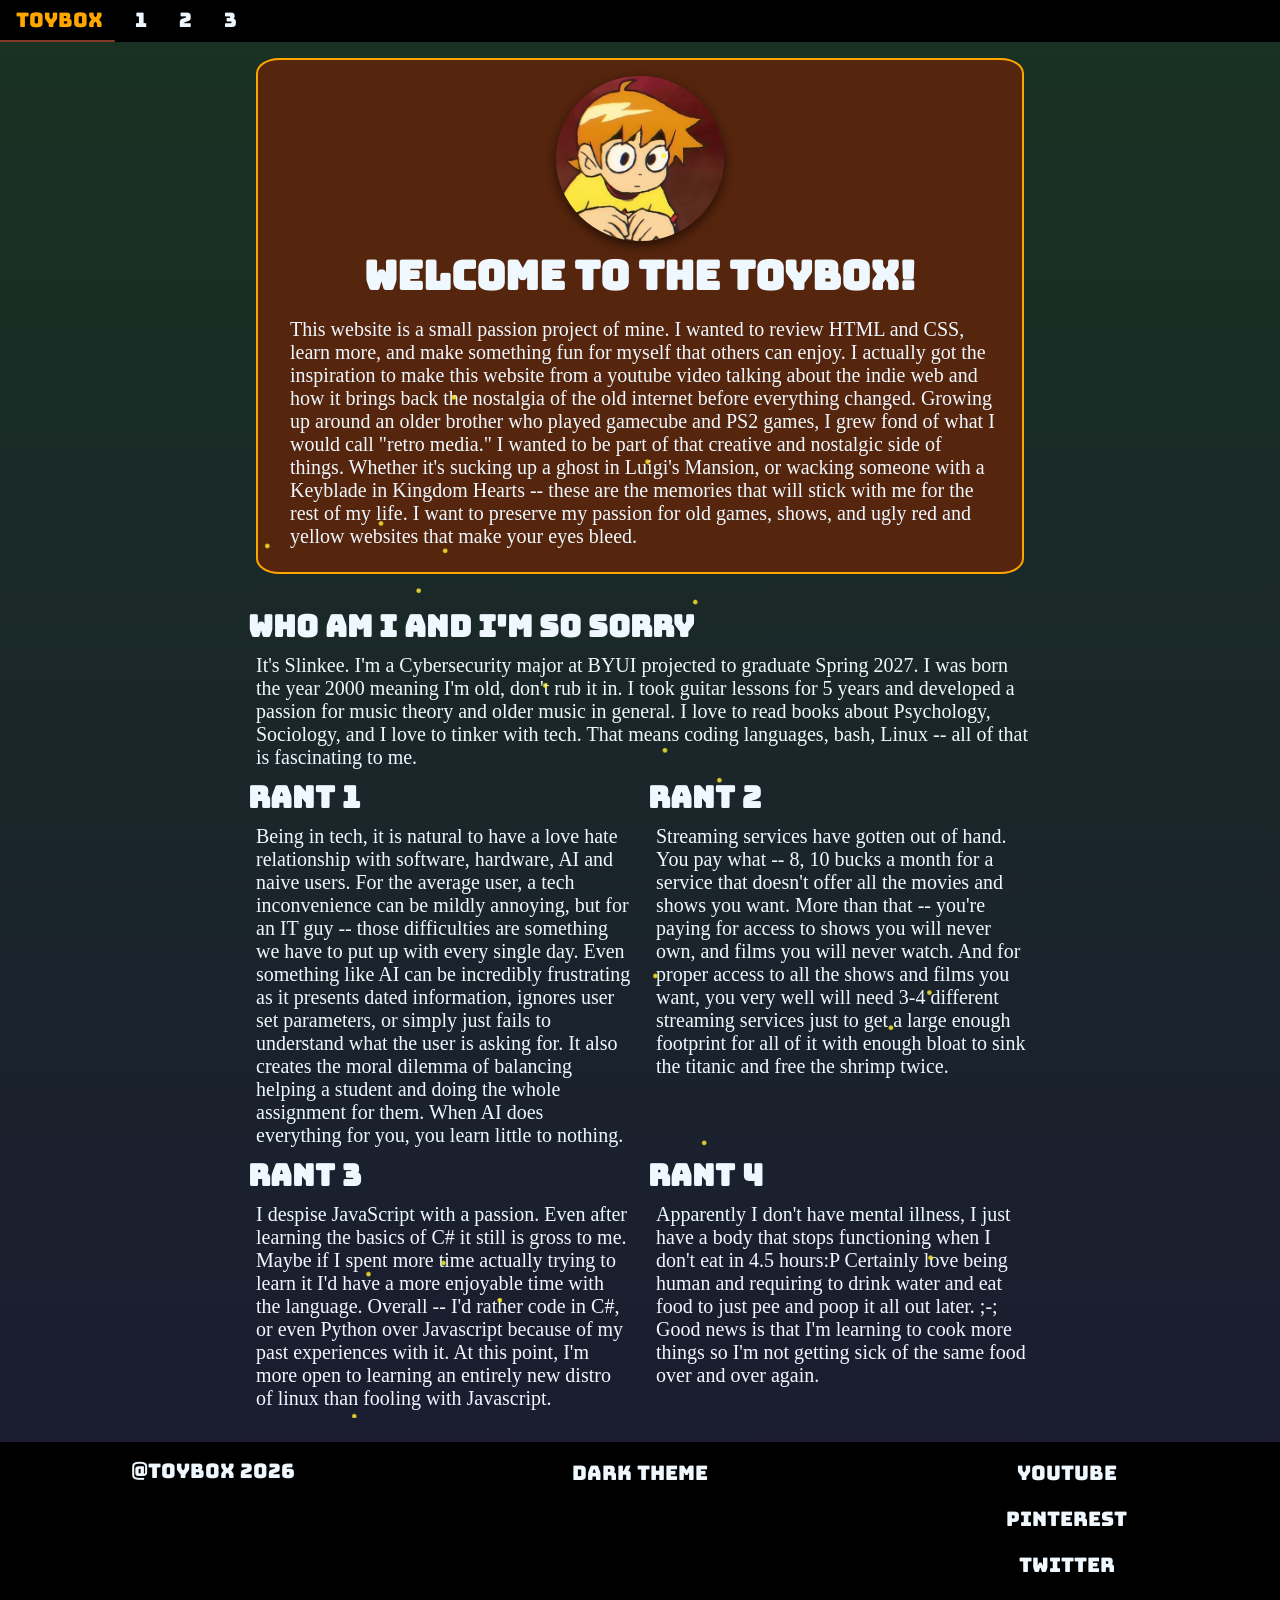
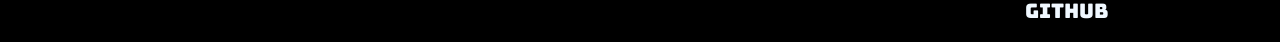
<file: index.html>
<!DOCTYPE html>
<html lang="en">
<head>
    <!-- meta tags -->
    <meta charset="UTF-8">
    <meta name="viewport" content="width=device-width, initial-scale=1.0">   
    <meta name="description" content="Personal Wesbite for the whims and sillies of the one and only Slinkee">
    <meta property="og:title" content="The Toybox" />
    <meta property="og:description" content="Personal Wesbite for the whims and sillies of the one and only Slinkee"/>
    <meta property="og:url" content="https://slink-182.github.io/Toybox/" />
    <meta property="og:type" content="website" />
    <meta property="og:image" content="https://slink-182.github.io/Toybox/assets/images/misc/bruh-pomni.jpg" />
    <!-- links to html, css and favicon -->
    <script src="js/script.js" defer></script>
    <link rel="stylesheet" href="css/styles.css">
    <link rel="icon" type="image/png" href="assets/images/favicon.png">
    <title>TOYBOX</title>
</head>
<body>
    <nav>
        <a href="index.html" class="selected-page">Toybox</a>
        <a href="one.html">1</a>
        <a href="two.html">2</a>
        <a href="three.html">3</a>
    </nav>
    <main>
        <div id="fireflies"></div>
        <div class="text-bubble">
            <div id="welcome-img-container">
                <div id="sad-message"> How could you:(</div>
                <img src="assets/images/misc/scottPilgrim-1.jpg" class="img-circle" id="home-image" alt="profile image">
            </div>
            <H1>Welcome to the Toybox!</H1>
            <p>
                This website is a small passion project of mine. I wanted to review HTML and CSS, learn more, and make something fun for myself 
                that others can enjoy. I actually got the inspiration to make this website from a youtube video talking about the indie web and 
                how it brings back the nostalgia of the old internet before everything changed. Growing up around an older brother who played gamecube 
                and PS2 games, I grew fond of what I would call "retro media." I wanted to be part of that creative and nostalgic side of things. 
                Whether it's sucking up a ghost in Luigi's Mansion, or wacking someone with a Keyblade in Kingdom Hearts -- these are the memories 
                that will stick with me for the rest of my life. I want to preserve my passion for old games, shows, and ugly red and yellow websites 
                that make your eyes bleed.
            </p>
        </div>
        <h2>Who am I and I'm so sorry</h2>
        <p>
            It's Slinkee. 
            I'm a Cybersecurity major at BYUI projected to graduate Spring 2027. 
            I was born the year 2000 meaning I'm old, don't rub it in. I took 
            guitar lessons for 5 years and developed a passion for music theory 
            and older music in general. I love to read books about Psychology, Sociology, 
            and I love to tinker with tech. That means coding languages, bash, 
            Linux -- all of that is fascinating to me.
        </p>
        <div class="text-2col">
            <div class="box">
                <h2>Rant 1</h2>
                <p>
                Being in tech, it is natural to have a love hate relationship with 
                software, hardware, AI and naive users. For the average user, a tech 
                inconvenience can be mildly annoying, but for an IT guy -- those 
                difficulties are something we have to put up with every single day. 
                Even something like AI can be incredibly frustrating as it presents 
                dated information, ignores user set parameters, or simply just fails 
                to understand what the user is asking for. It also creates the moral 
                dilemma of balancing helping a student and doing the whole assignment 
                for them. When AI does everything for you, you learn little to nothing.
                </p>
            </div>
            <div class="box">
                <h2>Rant 2</h2>
                <p>
                    Streaming services have gotten out of hand. You pay what -- 8, 10 bucks 
                    a month for a service that doesn't offer all the movies and shows you want. 
                    More than that -- you're paying for access to shows you will never own, and 
                    films you will never watch. And for proper access to all the shows and films 
                    you want, you very well will need 3-4 different streaming services just to 
                    get a large enough footprint for all of it with enough bloat to sink the titanic 
                    and free the shrimp twice.
                </p>
            </div>
            <div class="box">
                <h2>Rant 3</h2>
                <p>
                    I despise JavaScript with a passion. Even after learning the basics of 
                    C# it still is gross to me. Maybe if I spent more time actually trying 
                    to learn it I'd have a more enjoyable time with the language. Overall 
                    -- I'd rather code in C#, or even Python over Javascript because of my 
                    past experiences with it. At this point, I'm more open to learning an 
                    entirely new distro of linux than fooling with Javascript.
                </p>
            </div>
            <div class="box">
                <h2>Rant 4</h2>
                <p>
                    Apparently I don't have mental illness, I just have a body that stops 
                    functioning when I don't eat in 4.5 hours:P Certainly love being human 
                    and requiring to drink water and eat food to just pee and poop it all
                    out later. ;-; Good news is that I'm learning to cook more things so 
                    I'm not getting sick of the same food over and over again.
                </p>
            </div>
        </div>   
    </main>
    <footer>
        <div class="col1">
            <p>@ToyBox 2026</p>
        </div>
        <div class="col2">
            <a id="theme-toggle">Dark Theme</a>    
        </div>
        <div class="col3">
            <a href="https://www.youtube.com/@slinkee1776" target="_blank" class="youtube">Youtube</a>
            <a href="https://www.pinterest.com/slinkee182/" target="_blank" class="pinterest">Pinterest</a>
            <a href="https://x.com/_slinkee" target="_blank" class="twitter">Twitter</a>
            <a href="https://github.com/slink-182" target="_blank" class="github">GitHub</a>    
        </div>
    </footer>
</body>
</html>
</file>
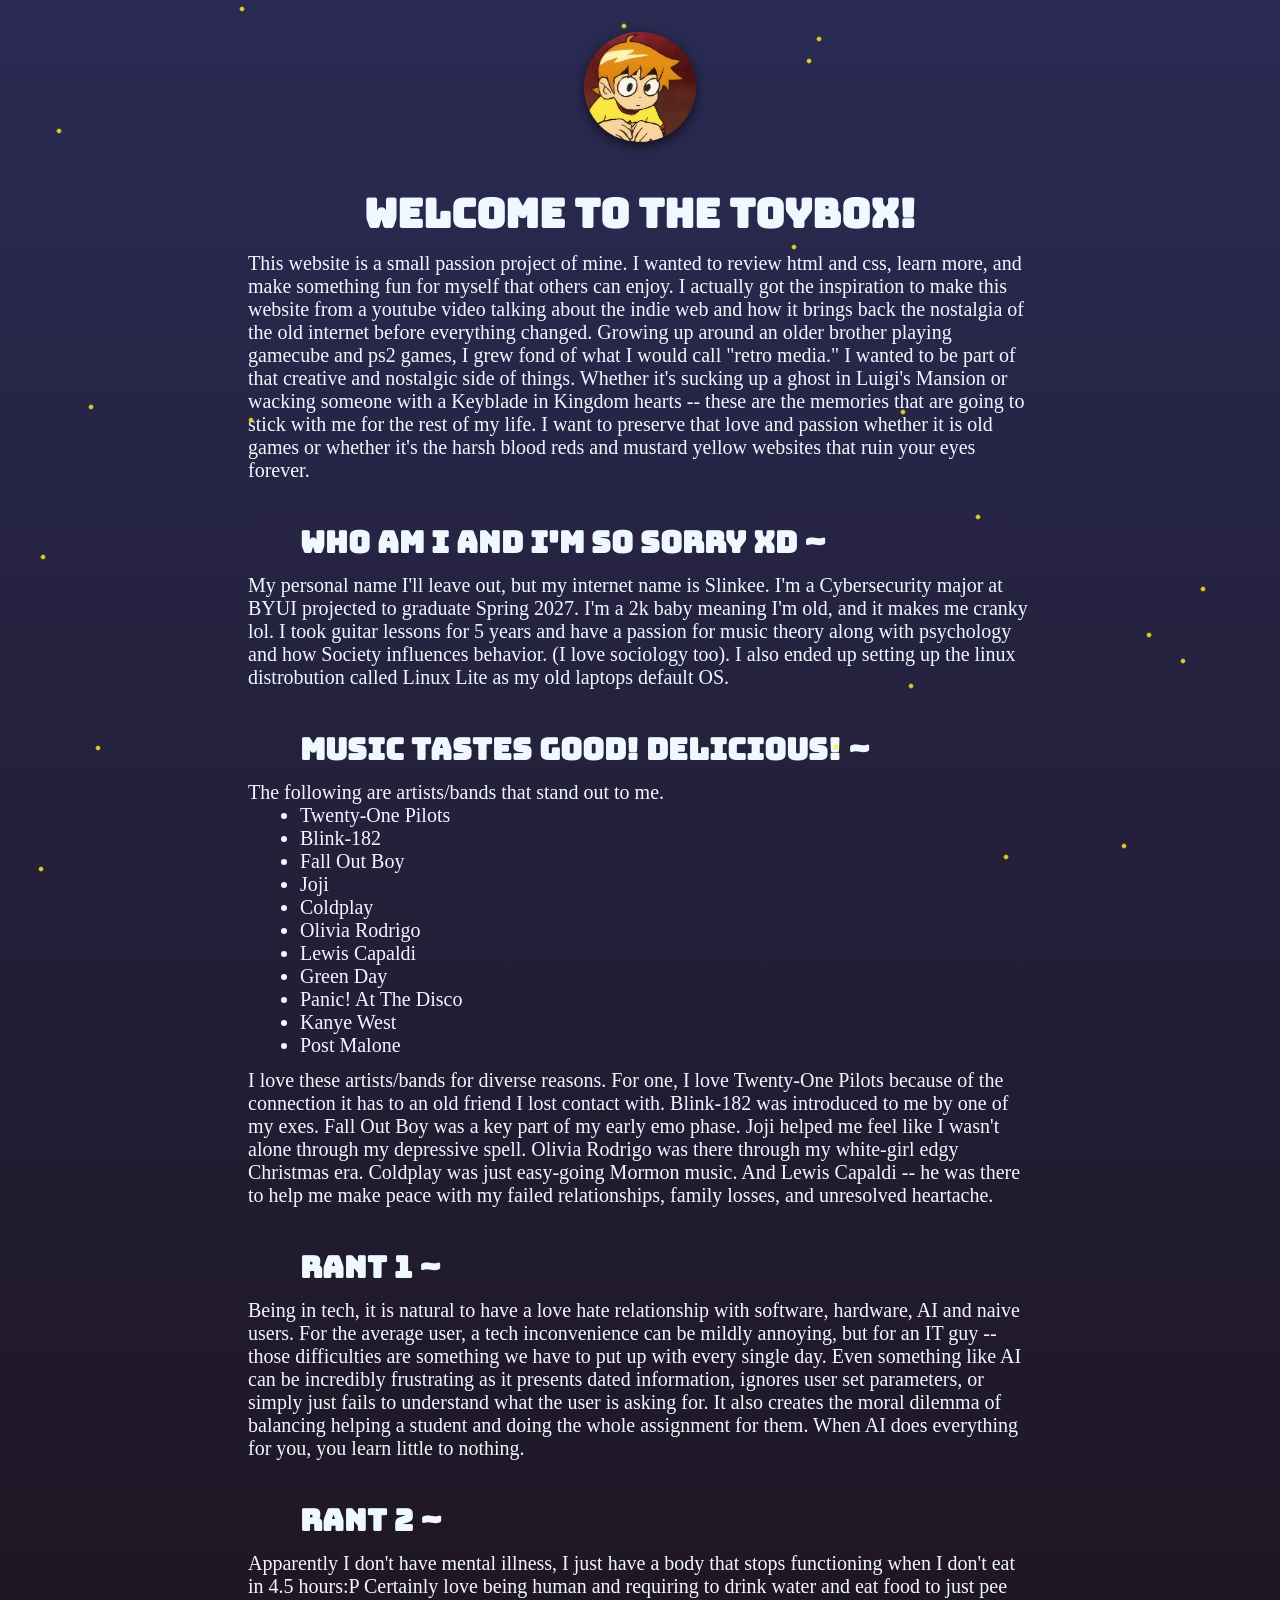
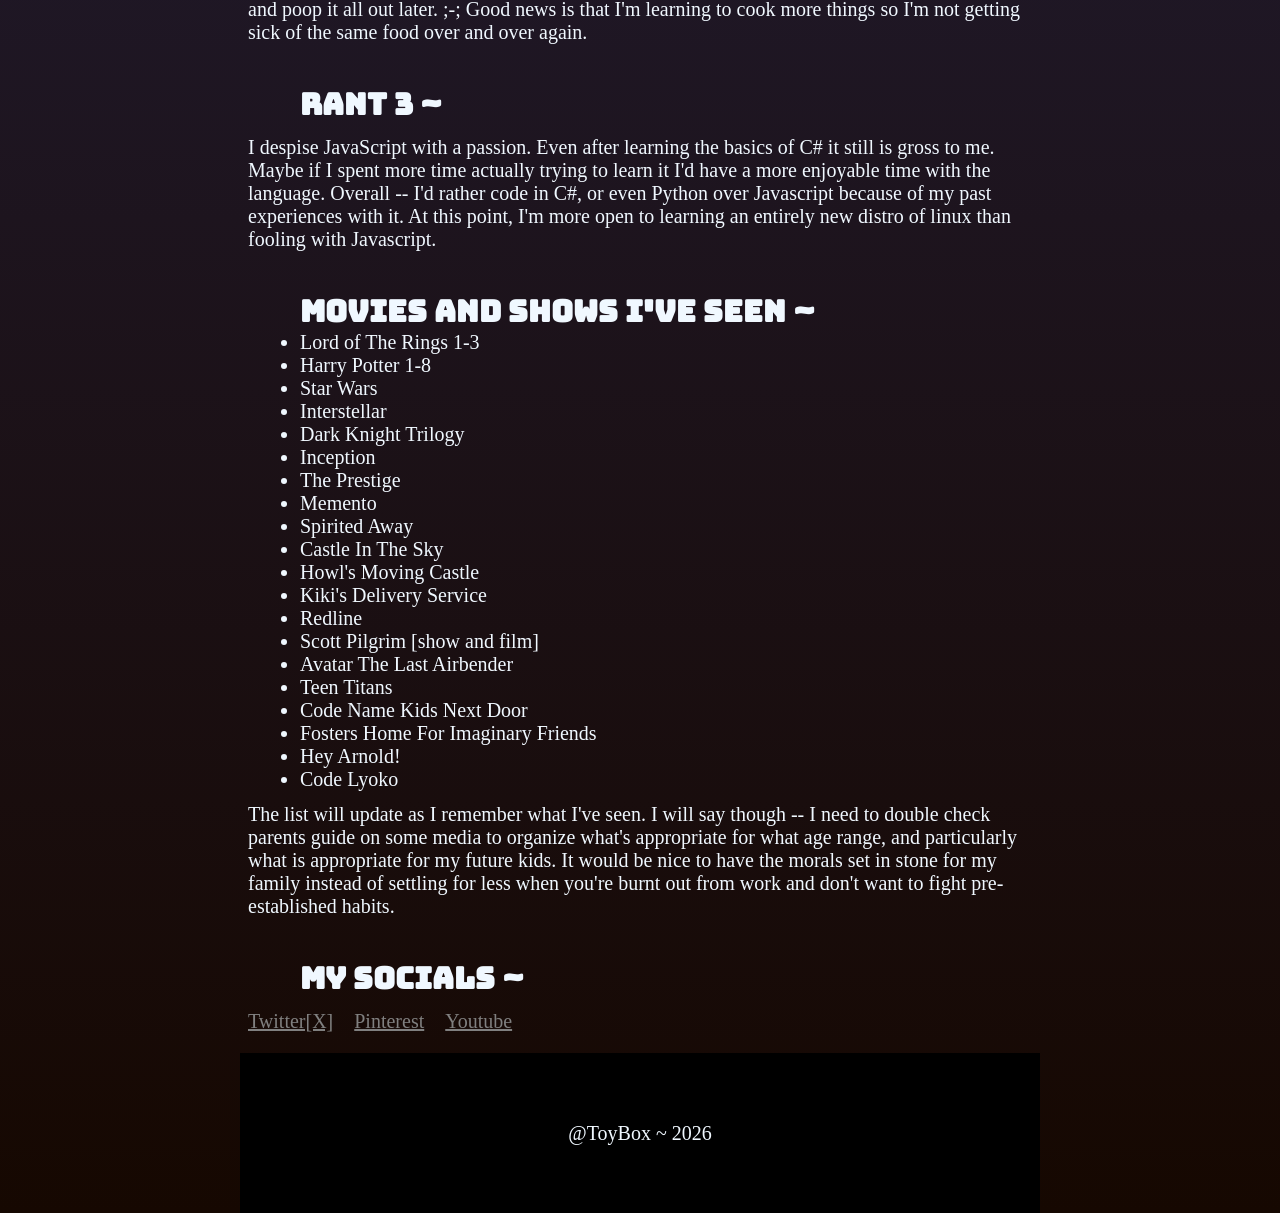
<file: WebsiteFiles/index.html>
<!DOCTYPE html>
<html lang="en">
<head>
    <meta charset="UTF-8">
    <meta name="viewport" content="width=device-width, initial-scale=1.0">
    <script src="script.js" defer></script>
    <link rel="stylesheet" href="styles.css">
    <title>Toybox</title>
</head>
<body>
    <!-- essential firefly id that is styled in the stylesheet -->
    <div id="fireflies"></div>

    <!-- the major div class that anchors flexbox -->
    <div class="page">

        <!-- header content -->
        <header>
            <img src="scottPilgrim-1.jpg" alt="profile picture">

        </header>

        <!-- main content -->
        <main>
            <!-- welcome and herrow<3 -->
            <H1>Welcome to the Toybox!</H1>
            <p>
                This website is a small passion project of mine. I wanted to review html and css, learn more, and make something fun for myself 
                that others can enjoy. I actually got the inspiration to make this website from a youtube video talking about the indie web and 
                how it brings back the nostalgia of the old internet before everything changed. Growing up around an older brother playing gamecube 
                and ps2 games, I grew fond of what I would call "retro media." I wanted to be part of that creative and nostalgic side of things. 
                Whether it's sucking up a ghost in Luigi's Mansion or wacking someone with a Keyblade in Kingdom hearts -- these are the memories 
                that are going to stick with me for the rest of my life. I want to preserve that love and passion whether it is old games or whether
                it's the harsh blood reds and mustard yellow websites that ruin your eyes forever.
            </p>
            
            <!-- mini bio -->
            <h2>Who am I and I'm so sorry XD ~</h2>
            <p>
                My personal name I'll leave out, but my internet name is Slinkee. 
                I'm a Cybersecurity major at BYUI projected to graduate Spring 2027. 
                I'm a 2k baby meaning I'm old, and it makes me cranky lol. 
                I took guitar lessons for 5 years and have a passion for music theory along with psychology and how Society influences behavior. 
                (I love sociology too). I also ended up setting up the linux distrobution called Linux Lite as my old laptops default OS. 
            </p>

            <!-- music tastes -->
            <h2>Music Tastes Good! Delicious! ~</h2>
            <p>
                The following are artists/bands that stand out to me.
            </p>
            <ul>
                <li>Twenty-One Pilots</li>
                <li>Blink-182</li>
                <li>Fall Out Boy</li>
                <li>Joji</li>
                <li>Coldplay</li>
                <li>Olivia Rodrigo</li>
                <li>Lewis Capaldi</li>
                <li>Green Day</li> 
                <li>Panic! At The Disco</li>
                <li>Kanye West</li>
                <li>Post Malone</li>
            </ul>
            <p>
                I love these artists/bands for diverse reasons. 
                For one, I love Twenty-One Pilots because of the connection 
                it has to an old friend I lost contact with. Blink-182 was 
                introduced to me by one of my exes. Fall Out Boy was a key 
                part of my early emo phase. Joji helped me feel like I wasn't 
                alone through my depressive spell. Olivia Rodrigo was there 
                through my white-girl edgy Christmas era. Coldplay was just 
                easy-going Mormon music. And Lewis Capaldi -- he was there 
                to help me make peace with my failed relationships, family 
                losses, and unresolved heartache. 
            </p>
            
            <!-- rant 1 -->
            <h2>Rant 1 ~</h2>
            <p>
                Being in tech, it is natural to have a love hate relationship with 
                software, hardware, AI and naive users. For the average user, a tech 
                inconvenience can be mildly annoying, but for an IT guy -- those 
                difficulties are something we have to put up with every single day. 
                Even something like AI can be incredibly frustrating as it presents 
                dated information, ignores user set parameters, or simply just fails 
                to understand what the user is asking for. It also creates the moral 
                dilemma of balancing helping a student and doing the whole assignment 
                for them. When AI does everything for you, you learn little to nothing.
            </p>

            <!-- rant 2 -->
            <h2>Rant 2 ~</h2>
            <p>
                Apparently I don't have mental illness, I just have a body that stops 
                functioning when I don't eat in 4.5 hours:P Certainly love being human 
                and requiring to drink water and eat food to just pee and poop it all
                out later. ;-; Good news is that I'm learning to cook more things so 
                I'm not getting sick of the same food over and over again.

            </p>

            <!-- rant 3 -->
            <h2>Rant 3 ~</h2>
            <p>
                I despise JavaScript with a passion. Even after learning the basics of 
                C# it still is gross to me. Maybe if I spent more time actually trying 
                to learn it I'd have a more enjoyable time with the language. Overall 
                -- I'd rather code in C#, or even Python over Javascript because of my 
                past experiences with it. At this point, I'm more open to learning an 
                entirely new distro of linux than fooling with Javascript.
            
            </p>


            <!-- films and shows I've seen -->
             <h2>Movies and Shows I've Seen ~</h2>
             <ul>
                <li>Lord of The Rings 1-3</li>
                <li>Harry Potter 1-8</li>
                <li>Star Wars</li>
                <li>Interstellar</li>
                <li>Dark Knight Trilogy</li>
                <li>Inception</li>
                <li>The Prestige</li>
                <li>Memento</li>
                <li>Spirited Away</li>
                <li>Castle In The Sky</li>
                <li>Howl's Moving Castle</li>
                <li>Kiki's Delivery Service</li>
                <li>Redline</li>
                <li>Scott Pilgrim [show and film]</li>
                <li>Avatar The Last Airbender</li>
                <li>Teen Titans</li>
                <li>Code Name Kids Next Door</li>
                <li>Fosters Home For Imaginary Friends</li>
                <li>Hey Arnold!</li>
                <li>Code Lyoko</li>
        
             </ul>
             <p>
                The list will update as I remember what I've seen. I will say 
                though -- I need to double check parents guide on some media to 
                organize what's appropriate for what age range, and particularly 
                what is appropriate for my future kids. It would be nice to have 
                the morals set in stone for my family instead of settling for less 
                when you're burnt out from work and don't want to fight pre-established 
                habits.
            </p>
            
            <!-- ways to connect to me on social media -->
             <h2>My Socials ~</h2>
            <div class="links">
                <a href="https://x.com/slinkee182" target="_blank">Twitter[X]</a>
                <a href="https://www.pinterest.com/slinkee182/" target="_blank">Pinterest</a>
                <a href="https://www.youtube.com/@slinkee182" target="_blank">Youtube</a>
                
            </div>
            
        </main>
        
        <!-- footer content -->
        <footer>
            <p>@ToyBox ~ 2026</p>
        </footer>
    </div>
</body>
</html>
</file>
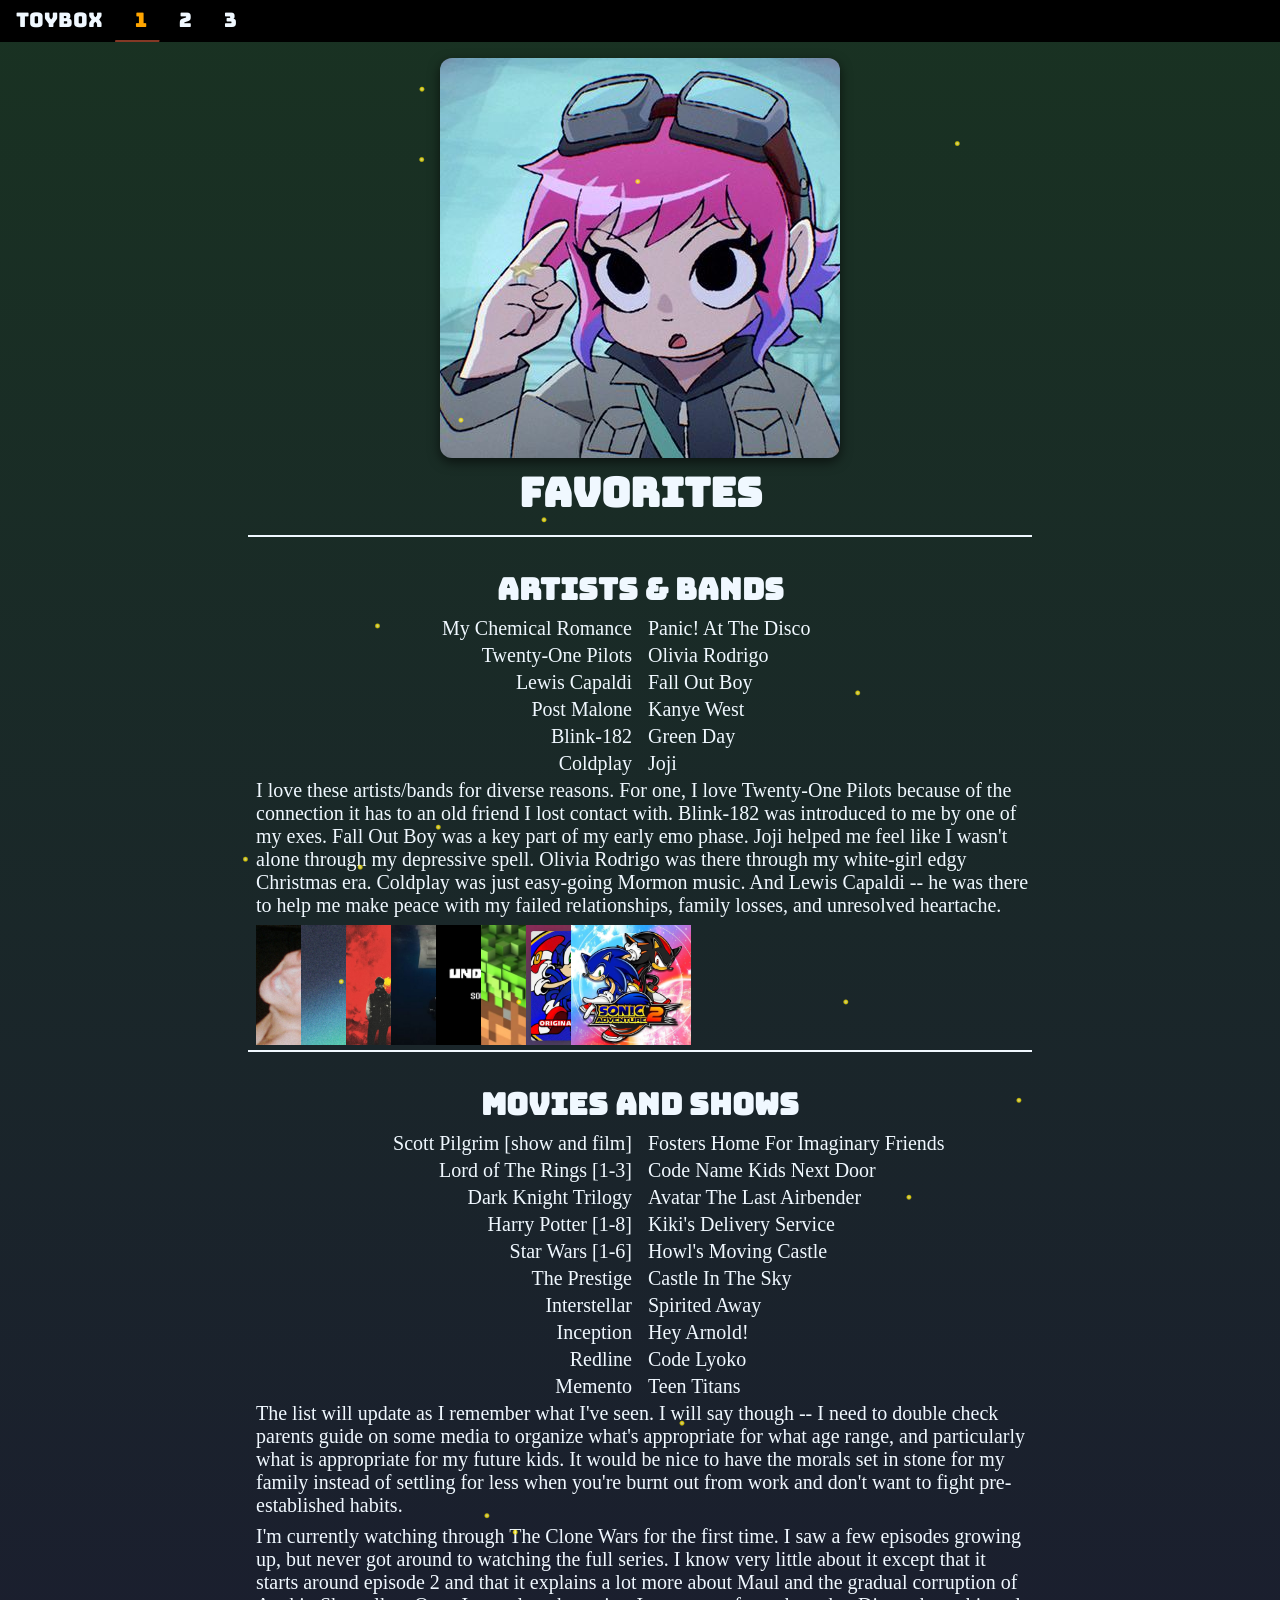
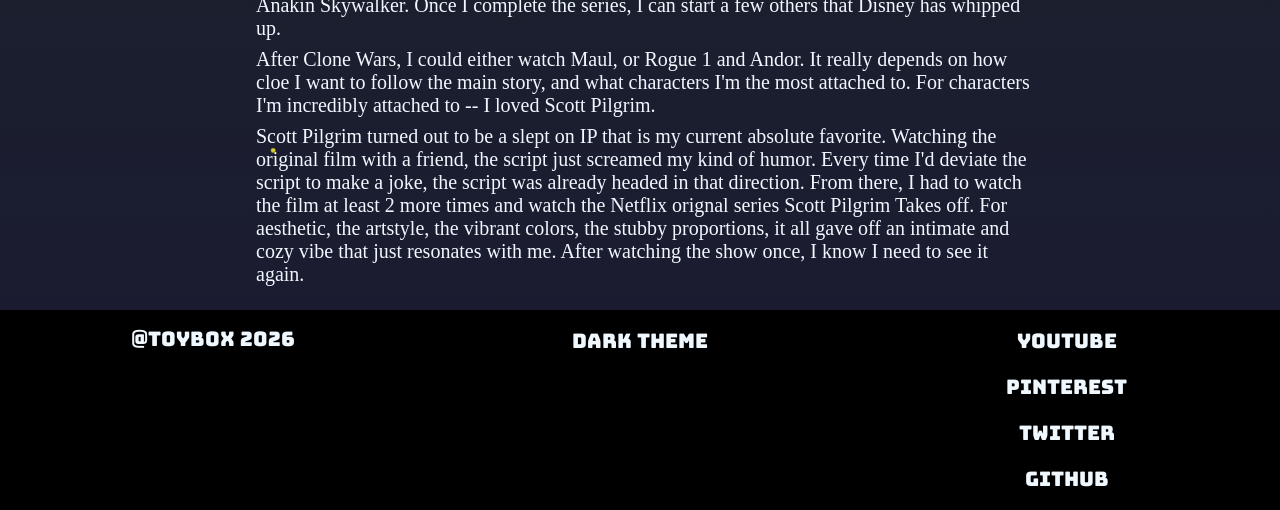
<file: one.html>
<!DOCTYPE html>
<html lang="en">
<head>
    <!-- meta tags -->
    <meta charset="UTF-8">
    <meta name="viewport" content="width=device-width, initial-scale=1.0">   
    <meta name="description" content="Personal Wesbite for the whims and sillies of the one and only Slinkee">
    <meta property="og:title" content="The Toybox" />
    <meta property="og:description" content="Personal Wesbite for the whims and sillies of the one and only Slinkee"/>
    <meta property="og:url" content="https://slink-182.github.io/Toybox/" />
    <meta property="og:type" content="website" />
    <meta property="og:image" content="https://slink-182.github.io/Toybox/assets/images/misc/bruh-pomni.jpg" />
    <!-- links to html, css and favicon -->
    <script src="js/script.js" defer></script>
    <link rel="stylesheet" href="css/styles.css">
    <link rel="icon" type="image/png" href="assets/images/favicon.png">
    <title>ONE</title>
</head>
<body>
    <nav>
        <a href="index.html">Toybox</a>
        <a href="one.html" class="selected-page">1</a>
        <a href="two.html">2</a>
        <a href="three.html">3</a>
    </nav>
    <main>
        <div id="fireflies"></div>
        <div class="one-column">
            <img src="assets/images/misc/ramona flowers.jpg" alt="Ramona Flowers" class="medium-img" id="ramona-img">
        </div>
        <h1>Favorites</h1>
        <div class="break"></div>
        <h2 class="text-center">Artists & Bands</h2>
        <div class="list-2col">
            <ul class="text-right">
                <li>My Chemical Romance</li>
                <li>Twenty-One Pilots</li>
                <li>Lewis Capaldi</li>
                <li>Post Malone</li>
                <li>Blink-182</li>
                <li>Coldplay</li>
            </ul>
            <ul>
                <li>Panic! At The Disco</li>
                <li>Olivia Rodrigo</li>
                <li>Fall Out Boy</li>
                <li>Kanye West</li>
                <li>Green Day</li> 
                <li>Joji</li>
            </ul>
        </div>
        <p>
            I love these artists/bands for diverse reasons. 
            For one, I love Twenty-One Pilots because of the connection 
            it has to an old friend I lost contact with. Blink-182 was 
            introduced to me by one of my exes. Fall Out Boy was a key 
            part of my early emo phase. Joji helped me feel like I wasn't 
            alone through my depressive spell. Olivia Rodrigo was there 
            through my white-girl edgy Christmas era. Coldplay was just 
            easy-going Mormon music. And Lewis Capaldi -- he was there 
            to help me make peace with my failed relationships, family 
            losses, and unresolved heartache. 
        </p>
        <div class="discography">
            <img src="assets/images/albums/BALLADS 1.jpg" alt="">
            <img src="assets/images/albums/SMITHEREENS.jpg" alt="">
            <img src="assets/images/albums/Clancy.jpg" alt="">
            <img src="assets/images/albums/HIT ME HARD AND SOFT.jpg" alt="">
            <img src="assets/images/albums/UndertaleOST.jpg" alt="">
            <img src="assets/images/albums/MinecraftOST.jpg" alt="">
            <img src="assets/images/albums/Sonic R Original Soundtrack.jpg" alt="">
            <img src="assets/images/albums/SonicAdventure2.jpg" alt="">
        </div>
        <div class="break"></div>
            <h2 class="text-center">Movies and Shows</h2>
        <div class="list-2col">
            <ul class="text-right">
                <li>Scott Pilgrim [show and film]</li>
                <li>Lord of The Rings [1-3]</li>
                <li>Dark Knight Trilogy</li>
                <li>Harry Potter [1-8]</li>
                <li>Star Wars [1-6]</li>
                <li>The Prestige</li>
                <li>Interstellar</li>
                <li>Inception</li>
                <li>Redline</li>
                <li>Memento</li>
            </ul>
            <ul>
                <li>Fosters Home For Imaginary Friends</li>
                <li>Code Name Kids Next Door</li>
                <li>Avatar The Last Airbender</li>
                <li>Kiki's Delivery Service</li>
                <li>Howl's Moving Castle</li>
                <li>Castle In The Sky</li>
                <li>Spirited Away</li>
                <li>Hey Arnold!</li>
                <li>Code Lyoko</li>
                <li>Teen Titans</li>
            </ul>
        </div>
        <p>
            The list will update as I remember what I've seen. I will say 
            though -- I need to double check parents guide on some media to 
            organize what's appropriate for what age range, and particularly 
            what is appropriate for my future kids. It would be nice to have 
            the morals set in stone for my family instead of settling for less 
            when you're burnt out from work and don't want to fight pre-established 
            habits.
        </p>
            <p>
            I'm currently watching through The Clone Wars for the first time. I saw 
            a few episodes growing up, but never got around to watching the full series. 
            I know very little about it except that it starts around episode 2 and that 
            it explains a lot more about Maul and the gradual corruption of Anakin Skywalker. 
            Once I complete the series, I can start a few others that Disney has whipped up.
        </p>
        <p>
            After Clone Wars, I could either watch Maul, or Rogue 1 and Andor. It really depends 
            on how cloe I want to follow the main story, and what characters I'm the most 
            attached to. For characters I'm incredibly attached to -- I loved Scott Pilgrim.
        </p>
        <p>
            Scott Pilgrim turned out to be a slept on IP that is my current absolute favorite. 
            Watching the original film with a friend, the script just screamed my kind of humor. 
            Every time I'd deviate the script to make a joke, the script was already headed in 
            that direction. From there, I had to watch the film at least 2 more times and watch 
            the Netflix orignal series Scott Pilgrim Takes off. For aesthetic, the artstyle, the 
            vibrant colors, the stubby proportions, it all gave off an intimate and cozy vibe 
            that just resonates with me. After watching the show once, I know I need to see it 
            again. 
        </p>
    </main>
    <footer>
        <div class="col1">
            <p>@ToyBox 2026</p>
        </div>
        <div class="col2">
            <a id="theme-toggle">Dark Theme</a>    
        </div>
        <div class="col3">
            <a href="https://www.youtube.com/@slinkee1776" target="_blank" class="youtube">Youtube</a>
            <a href="https://www.pinterest.com/slinkee182/" target="_blank" class="pinterest">Pinterest</a>
            <a href="https://x.com/_slinkee" target="_blank" class="twitter">Twitter</a>
            <a href="https://github.com/slink-182" target="_blank" class="github">GitHub</a>    
        </div>
    </footer>
</body>
</html>
</file>
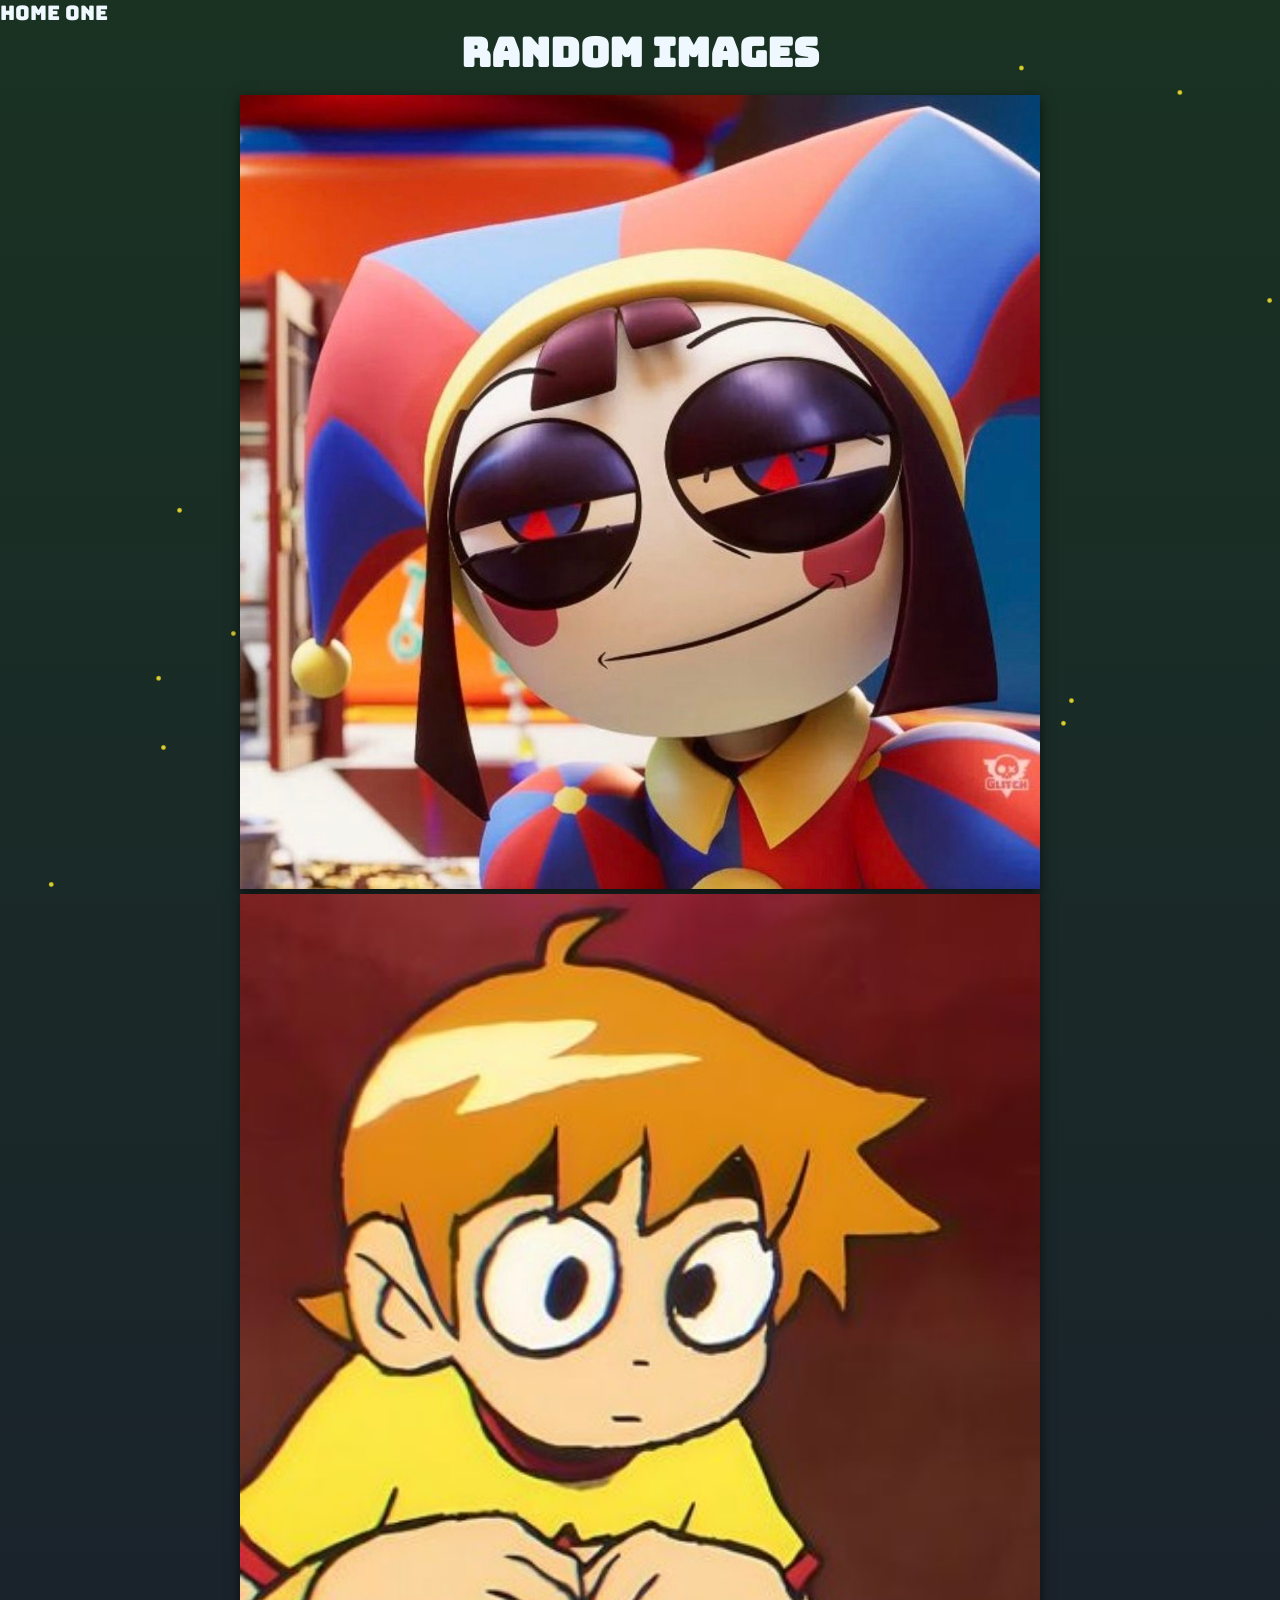
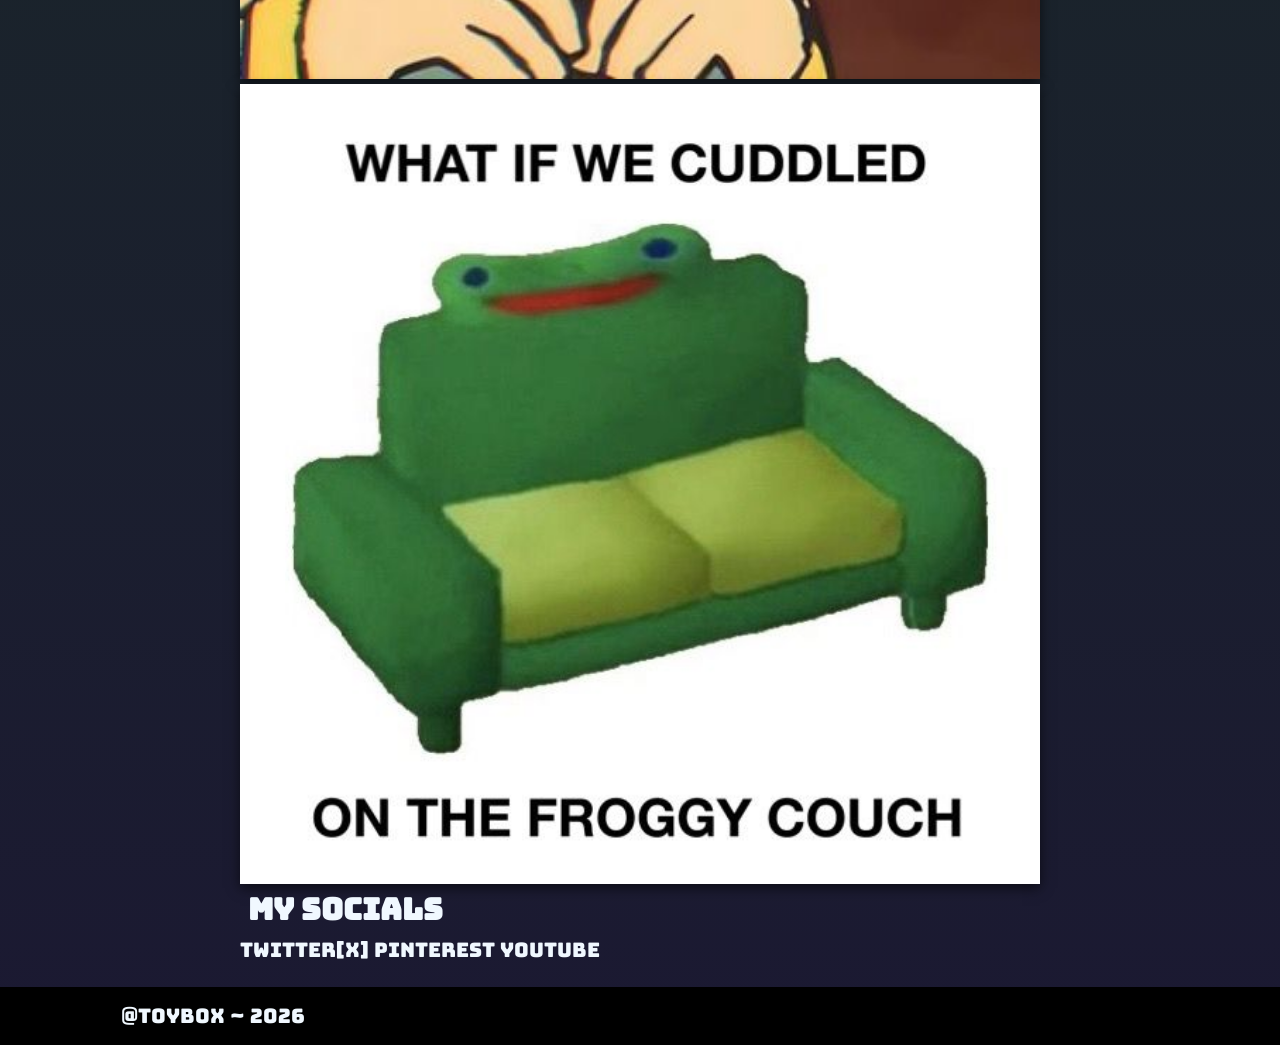
<file: page1.html>
<!DOCTYPE html>
<html lang="en">
<head>
    <meta charset="UTF-8">
    <meta name="viewport" content="width=device-width, initial-scale=1.0">
    <script src="js/script.js" defer></script>
    <link rel="stylesheet" href="css/styles.css">
    <title>Toybox - Page One</title>
</head>
<body>
    <!-- essential firefly id that is styled in the stylesheet -->
    <div id="fireflies"></div>

    <!-- the major div class that anchors flexbox -->
    <div class="page">

        <!-- header content -->
        <header>
            <a href="index.html">Home</a>
            <a href="page1.html">One</a>
        </header>
        <main>
            <h1>Random Images</h1>
            <div class="image-grid">
                <img src="assets/bruh-pomni.jpg" class="pomni" alt="bruh pomni~">
                <img src="assets/scottPilgrim-1.jpg" alt="scott pilgrim">
            </div>
            
            <img src="assets/froggeeChair.jpg" alt="image of a frog chair-action lol XD rawr">
            
            <!-- ways to connect to me on social media -->
            <h2 class="link-header">My Socials</h2>
            <div class="links">
                <a href="https://x.com/slinkee182" target="_blank">Twitter[X]</a>
                <a href="https://www.pinterest.com/slinkee182/" target="_blank">Pinterest</a>
                <a href="https://www.youtube.com/@slinkee182" target="_blank">Youtube</a>
            </div>
        </main>
        
        <!-- footer content -->
        <footer>
            <p>@ToyBox ~ 2026</p>
        </footer>
    </div>
</body>
</html>
</file>
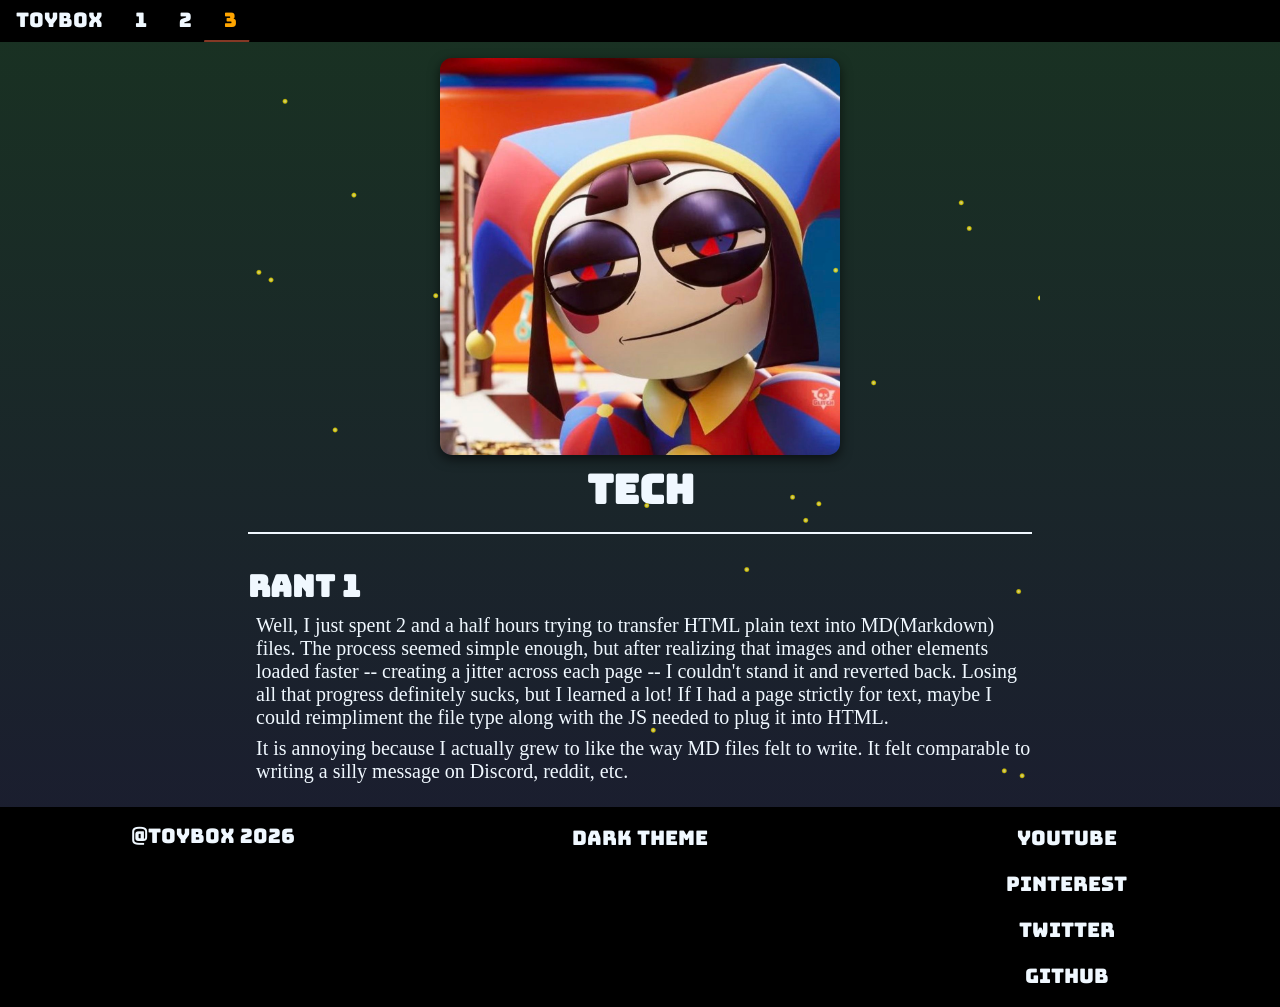
<file: three.html>
<!DOCTYPE html>
<html lang="en">
<head>
    <!-- meta tags -->
    <meta charset="UTF-8">
    <meta name="viewport" content="width=device-width, initial-scale=1.0">   
    <meta name="description" content="Personal Wesbite for the whims and sillies of the one and only Slinkee">
    <meta property="og:title" content="The Toybox" />
    <meta property="og:description" content="Personal Wesbite for the whims and sillies of the one and only Slinkee"/>
    <meta property="og:url" content="https://slink-182.github.io/Toybox/" />
    <meta property="og:type" content="website" />
    <meta property="og:image" content="https://slink-182.github.io/Toybox/assets/images/misc/bruh-pomni.jpg" />
    <!-- links to html, css and favicon -->
    <script src="js/script.js" defer></script>
    <link rel="stylesheet" href="css/styles.css">
    <link rel="icon" type="image/png" href="assets/images/favicon.png">
    <title>ONE</title>
</head>
<body>
    <nav>
        <a href="index.html">Toybox</a>
        <a href="one.html">1</a>
        <a href="two.html">2</a>
        <a href="three.html" class="selected-page">3</a>
    </nav>
    <main>
        <div id="fireflies"></div>
        <div class="one-column">
            <img src="assets/images/misc/bruh-pomni.jpg" alt="pomniii ~" class="medium-img">
        </div>
        <h1>Tech</h1>
        <div class="break"></div>
        <h2>Rant 1</h2>
        <p>
            Well, I just spent 2 and a half hours trying to transfer HTML plain text into MD(Markdown) files. The process seemed 
            simple enough, but after realizing that images and other elements loaded faster -- creating a jitter across each page 
            -- I couldn't stand it and reverted back. Losing all that progress definitely sucks, but I learned a lot! If I had a 
            page strictly for text, maybe I could reimpliment the file type along with the JS needed to plug it into HTML. 
        </p>
        <p>
            It is annoying because I actually grew to like the way MD files felt to write. It felt comparable to writing a silly message on Discord, reddit, etc.
        </p>
    </main>
    <footer>
        <div class="col1">
            <p>@ToyBox 2026</p>
        </div>
        <div class="col2">
            <a id="theme-toggle">Dark Theme</a>    
        </div>
        <div class="col3">
            <a href="https://www.youtube.com/@slinkee1776" target="_blank" class="youtube">Youtube</a>
            <a href="https://www.pinterest.com/slinkee182/" target="_blank" class="pinterest">Pinterest</a>
            <a href="https://x.com/_slinkee" target="_blank" class="twitter">Twitter</a>
            <a href="https://github.com/slink-182" target="_blank" class="github">GitHub</a>    
        </div>
    </footer>
</body>
</html>
</file>
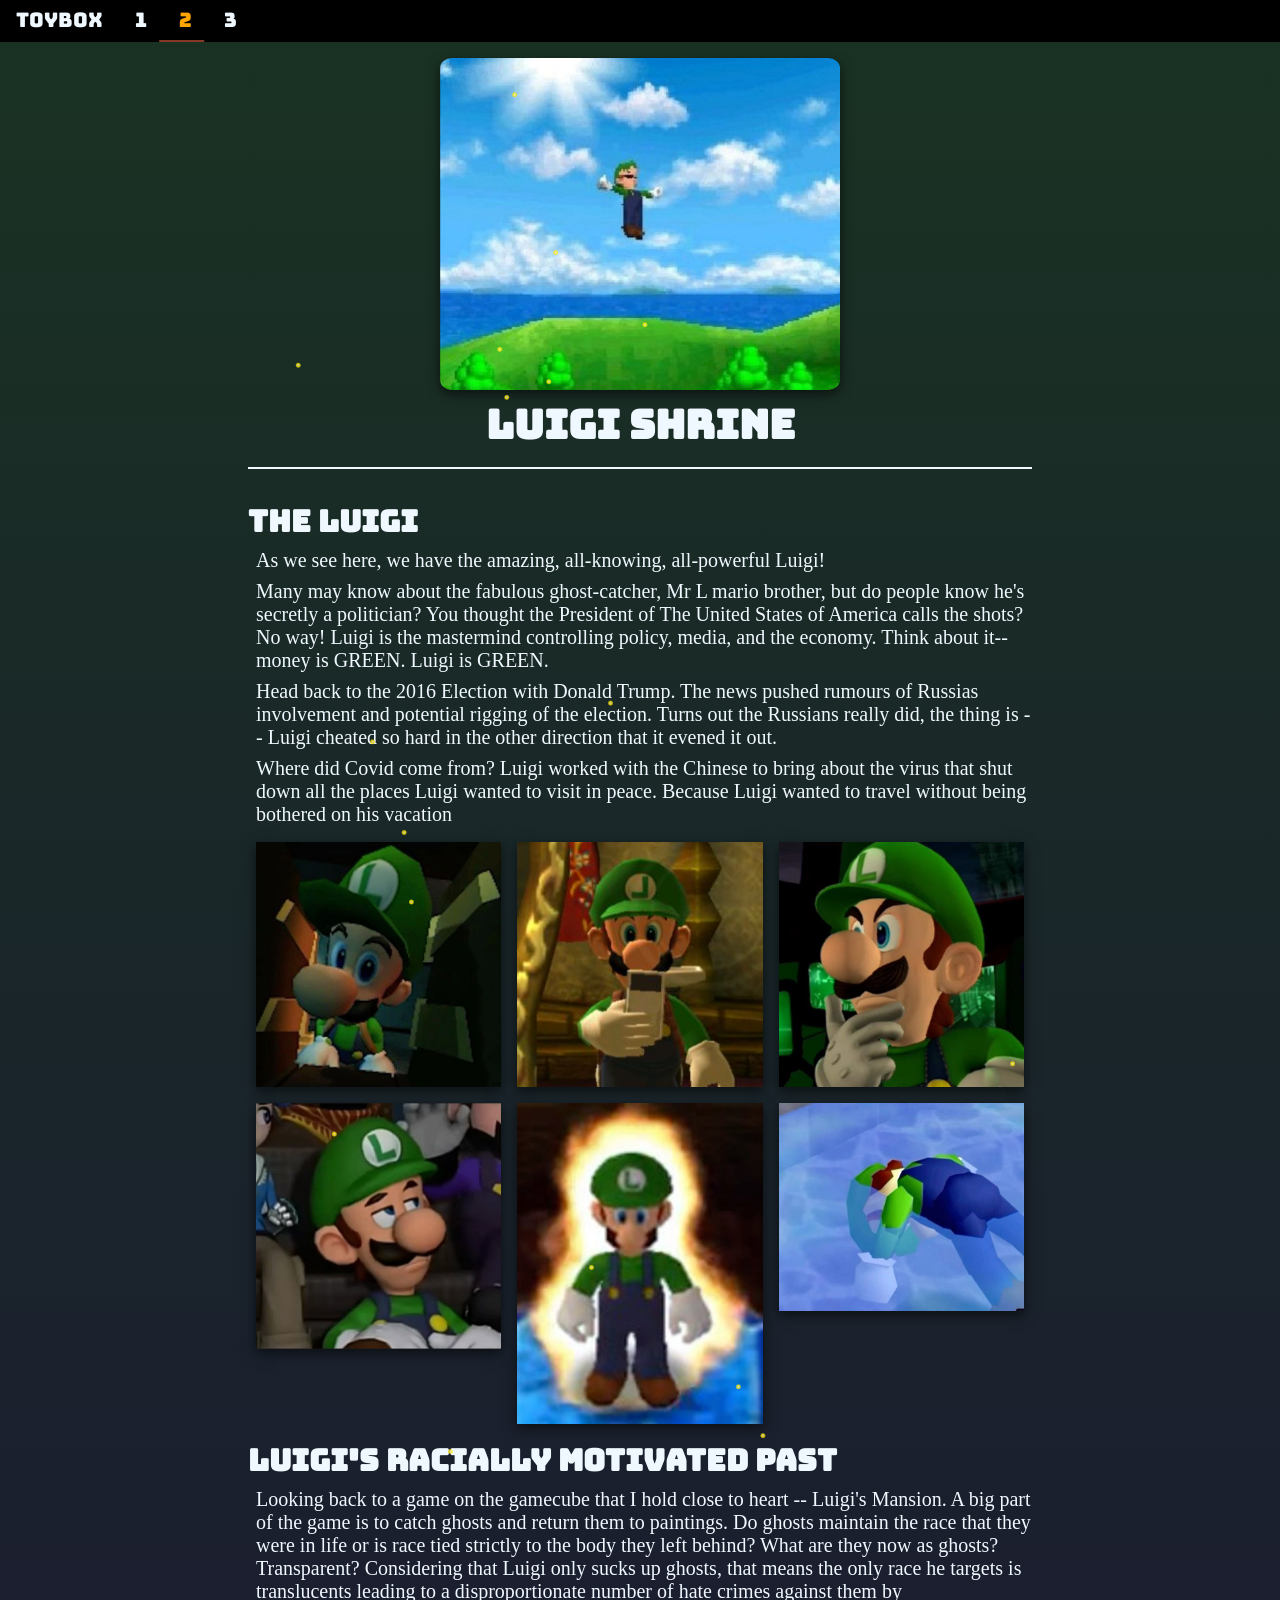
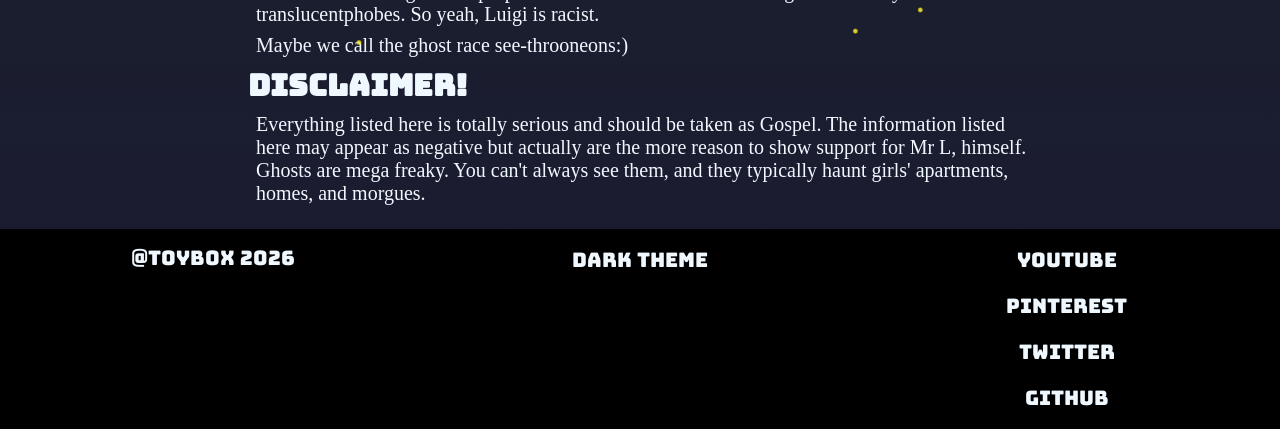
<file: two.html>
<!DOCTYPE html>
<html lang="en">
<head>
    <!-- meta tags -->
    <meta charset="UTF-8">
    <meta name="viewport" content="width=device-width, initial-scale=1.0">   
    <meta name="description" content="Personal Wesbite for the whims and sillies of the one and only Slinkee">
    <meta property="og:title" content="The Toybox" />
    <meta property="og:description" content="Personal Wesbite for the whims and sillies of the one and only Slinkee"/>
    <meta property="og:url" content="https://slink-182.github.io/Toybox/" />
    <meta property="og:type" content="website" />
    <meta property="og:image" content="https://slink-182.github.io/Toybox/assets/images/misc/bruh-pomni.jpg" />
    <!-- links to html, css and favicon -->
    <script src="js/script.js" defer></script>
    <link rel="stylesheet" href="css/styles.css">
    <link rel="icon" type="image/png" href="assets/images/favicon.png">
    <title>TWO</title>
</head>
<body>
    <nav>
        <a href="index.html">Toybox</a>
        <a href="one.html">1</a>
        <a href="two.html" class="selected-page">2</a>
        <a href="three.html">3</a>
    </nav>
    <main>
        <div id="fireflies"></div>
        <div class="one-column">
            <img src="assets/images/luigi/luigi4.jpg" alt="Glorious Luigi" class="medium-img">
        </div>
        <h1>Luigi Shrine</h1>
        <div class="break"></div>
        <h2>The Luigi</h2>
        <p>As we see here, we have the amazing, all-knowing, all-powerful Luigi!</p>
        <p>Many may know about the fabulous ghost-catcher, Mr L mario brother, but do people know he's secretly a politician? You thought the President of The United States of America calls the shots? No way! Luigi is the mastermind controlling policy, media, and the economy. Think about it-- money is GREEN. Luigi is GREEN.</p>
        <p>Head back to the 2016 Election with Donald Trump. The news pushed rumours of Russias involvement and potential rigging of the election. Turns out the Russians really did, the thing is -- Luigi cheated so hard in the other direction that it evened it out.</p>
        <p>Where did Covid come from? Luigi worked with the Chinese to bring about the virus that shut down all the places Luigi wanted to visit in peace. Because Luigi wanted to travel without being bothered on his vacation</p>
        <div class="three-column">
            <img src="assets/images/luigi/luigi1.jpg" alt="luigi again">
            <img src="assets/images/luigi/luigi2.jpg" alt="luigi again">
            <img src="assets/images/luigi/luigi7.jpg" alt="luigi again">
            <img src="assets/images/luigi/luigi6.jpg" alt="luigi again">
            <img src="assets/images/luigi/luigi3.jpg" alt="luigi again">
            <img src="assets/images/luigi/luigi5.jpg" alt="luigi again">
        </div>
        <h2>Luigi's Racially Motivated Past</h2>
        <p>Looking back to a game on the gamecube that I hold close to heart -- Luigi's Mansion. A big part of the game is to catch ghosts and return them to paintings. Do ghosts maintain the race that they were in life or is race tied strictly to the body they left behind? What are they now as ghosts? Transparent? Considering that Luigi only sucks up ghosts, that means the only race he targets is translucents leading to a disproportionate number of hate crimes against them by translucentphobes. So yeah, Luigi is racist.</p>
        <p>Maybe we call the ghost race see-throoneons:)</p>
        <h2>Disclaimer!</h2>
        <p>Everything listed here is totally serious and should be taken as Gospel. The information listed here may appear as negative but actually are the more reason to show support for Mr L, himself. Ghosts are mega freaky. You can't always see them, and they typically haunt girls' apartments, homes, and morgues.</p>
    </main>
    <footer>
        <div class="col1">
            <p>@ToyBox 2026</p>
        </div>
        <div class="col2">
            <a id="theme-toggle">Dark Theme</a>    
        </div>
        <div class="col3">
            <a href="https://www.youtube.com/@slinkee1776" target="_blank" class="youtube">Youtube</a>
            <a href="https://www.pinterest.com/slinkee182/" target="_blank" class="pinterest">Pinterest</a>
            <a href="https://x.com/_slinkee" target="_blank" class="twitter">Twitter</a>
            <a href="https://github.com/slink-182" target="_blank" class="github">GitHub</a>    
        </div>
    </footer>
</body>
</html>
</file>
<file: css/styles.css>
/* This is the CSS for Toybox!  */
/* GENERAL STYLES FOR ALL PAGES */

/* FONTS */
@import url('https://fonts.googleapis.com/css2?family=Bungee&display=swap');

.bungee-regular {
  font-family: "Bungee", sans-serif;
  font-weight: 400;
  font-style: normal;
}

:root {
    --dark-background: black;
    --primary-background: linear-gradient(180deg, #193222, #1b1932);
    --grayscale-background: linear-gradient(180deg, #404040, #000000);
    --firefly-background: radial-gradient(circle, #fff8c6, #ffea00 40%, transparent 70%);
    --grayscale-firefly-background: radial-gradient(circle, #ffffff, #dcdcdc 40%, transparent 70%);
    --scrollbar-thumb-color: linear-gradient(180deg, #842525, #844925);
    --grayscale-scrollbar-thumb: linear-gradient(180deg, #7e7e7e, #8f8e8e);
    --nav-background: black;
    --text-bubble-background: #56250d;
    --footer-background: black;
    --primary-text-color: aliceblue;
    --box-shadow: 0 4px 12px rgba(0, 0, 0, 0.6);
    --header-font: "Bungee", sans-serif;
}

* {
    padding: 0;
    margin: 0; 
}
html {
    font-size: 20px;
    scroll-behavior: smooth;
}
body {
    color: var(--primary-text-color);
    background: var(--primary-background);
}


/* js applied classes */
body.dark {
    background: var(--dark-background);
}

body.grayscale {
    background: var(--grayscale-background);
}
body.grayscale-scrollbar-thumb::-webkit-scrollbar-thumb {
    background: var(--grayscale-scrollbar-thumb)
}
.text-bubble.grayscale-text {
    background-color: #5c5c5c;
    border: 2px solid #ffffff;
}
.social a.grayscale-socials {
    background-color: #898989;
}
.selected-page.grayscale-selected {
    border-bottom: 2px solid #797979;
    color: var(--primary-text-color);
}
.selected-page.grayscale-selected:hover {
    border-bottom: 2px solid #797979;
    color: black;
}
.firefly.grayscale-firefly {
    background: var(--grayscale-firefly-background);
}


/* FIREFLIES */
#fireflies {
    position: absolute;
    inset:0;
    pointer-events: none;
    overflow: hidden;   
}

.firefly {
    position: absolute;
    width: 6px;
    height: 6px;
    background: var(--firefly-background);
    border-radius: 50%;
    opacity: 0.8;
}


/* NAVIGATION */
nav {
    display: flex;
    background-color: var(--nav-background);
    line-height: 40px;
    margin-bottom: 16px;
}
nav a {
    padding:0 20px;
    margin:0 -4px;
    transition: all .20s;
    clip-path: polygon(
        15% 0,    /* top-left pulled inward */
        100% 0,   /* top-right */
        85% 100%,/* bottom-right */
        0 100%    /* bottom-left */
    );
}
nav a:nth-child(1) {
    clip-path: polygon(
        0 0, 
        100% 0,   /* top-right */
        93.33% 100%,/* bottom-right */
        0 100%    /* bottom-left */
    );
}

nav a:hover {
    background-color: aliceblue;
    color: black;
}
.selected-page {
    border-bottom: 2px solid #843825;
    color: orange;
}

h1, h2, h3, h4, h5 {
    font-family: var(--header-font);
    margin: 0 8px 8px;
}
h1 {
    text-align: center;
    margin-bottom: 16px;
}
a {
    font-family: var(--header-font);
    color: var(--primary-text-color);
    text-decoration: none;
}
img {
    box-shadow: var(--box-shadow);
    -webkit-user-drag: none;
    width: 100%;
} 
ul {
    list-style-type:none;
}
li {
    margin-bottom: 4px;
}
p {
    color: var(--primary-text-color);
    margin: 0 8px 8px 16px;
}
.break {
    border-bottom: 2px solid var(--primary-text-color);
    margin: 0 8px 32px;
}


/* FOOTER */
footer {
    display: grid;
    grid-template-columns: 1fr 1fr 1fr;
    background-color: var(--footer-background);
    text-align: center;
    padding-top: 16px;
    margin-top: 24px;
   
}
footer p {
    font-family: var(--header-font);
    margin: 0;
    padding: 0;
    margin-bottom: 16px;
}
footer a {
    display:block;
    font-family: var(--header-font);
    color: var(--primary-text-color);
    border: 2px solid black;
    cursor:pointer;
    margin-bottom: 16px;
}


/* REPEAT FORMATS */
.four-column {
    display: grid;
    grid-template-columns: repeat(4, 1fr);
    margin: 16px;
    gap: 16px;
}
.three-column {
    display: grid;
    grid-template-columns: repeat(3, 1fr);
    margin: 16px;
    gap: 16px;
}
.two-column {
    display: grid;
    grid-template-columns: repeat(2, 1fr);
    margin: 16px;
    gap: 16px;
}
.one-column {
    display: grid;
    grid-template-columns: repeat(1, 1fr);
    place-items: center;
    margin-bottom: 8px;
}

.medium-img {
    object-fit: cover;
    border-radius: 3%;
    max-width: 400px;
    max-height: 400px;
}

.discography {
    margin-left: 16px;
}
.discography img {
    transition: .20s all;    
    box-shadow:none;
    max-width: 120px;
    margin-right: -80px;
}
.discography img:hover {
    margin-right: 0px;
}
.img-circle {
    border-radius: 50%;
}

/* typically text specific formats */
.text-center {
    text-align: center;
}
.text-right {
    text-align: right;
}
.text-2col {
    display: grid;
    grid-template-columns: repeat(2, 1fr);
}
.list-2col {
    display: grid;
    grid-template-columns: repeat(2, 2fr);
    gap: 16px;
}
.text-bubble {
    background-color: var(--text-bubble-background);
    border: 2px solid orange; 
    border-radius:3%;  
    padding: 16px; 
    margin: 0 16px 32px;
}

body::-webkit-scrollbar {
    background-color:black;
    width: 4px;
    height: 4px;
}
body::-webkit-scrollbar-thumb {
    background: var(--scrollbar-thumb-color)
}


 /* UNIQUE IDs */
#welcome-img-container {
    display:grid;
    place-items: center;
}

#home-image {
    cursor: pointer;
    transition: transform 1s ease-in-out, opacity 1s ease-in-out;
    max-width: 168px;
    margin-bottom: 8px;
}
#home-image.roll-away {
    transform: translateX(100%) rotate(720deg);
    opacity: 0;
    pointer-events: none;
}
#sad-message {
    margin-bottom:-164px;
    font: var(--header-font);
}

#ramona-img {
    cursor: pointer;
}


/* MAIN */
main {
    position:relative;
    max-width: 800px;
    margin: 0 auto;
}

/* MEDIA QUERIES */
@media (max-width: 600px) {
    /* center all the header text when screens are small */
    h2, h3, h4, h5 {
        text-align: center;
    }
    .three-column {
        grid-template-columns: repeat(2, 1fr);
    }    
    .text-bubble {
        margin: 0 0 32px;
        border-radius:0%;
        border: 0px;
        border-bottom:2px solid orange;
    }

    .text-2col {
        grid-template-columns: repeat(1, 1fr);
    }
    footer {
        grid-template-columns: 1fr;

    }

}
</file>
<file: WebsiteFiles/styles.css>
/* 
hello ladies and gents this is the magical stylesheet thats gonna structure the style of my personal website. Btw fuck you<3
Anyhoo ~ 

*/
/* import fonts */
@import url('https://fonts.googleapis.com/css2?family=Bungee&display=swap');

.bungee-regular {
  font-family: "Bungee", sans-serif;
  font-weight: 400;
  font-style: normal;
}

/* firefly experiment */
#fireflies {
    pointer-events: none;        /* so users can still click your site */
    position: fixed;
    inset: 0;
    overflow: hidden;
    z-index: 9999;               /* stays on top */
}

.firefly {
    position: absolute;
    width: 6px;
    height: 6px;
    background: radial-gradient(circle, #fff8c6, #ffea00 40%, transparent 70%);
    border-radius: 50%;
    opacity: 0.8;
    animation: drift 8s infinite ease-in-out;
}

@keyframes drift {
    0%   { transform: translate(0, 0); }
    50%  { transform: translate(40px, -60px); }
    100% { transform: translate(0, 0); }
}
/* BREAK */


/* GENERAL STYLES */
* {
    padding: 0;
    margin: 0;

}
html {
    font-size: 20px;
}

html, body {
    min-height:100%;
    margin:0;
}

img {
     -webkit-user-drag: none;
      box-shadow: 0 4px 12px rgba(0, 0, 0, 0.6);
    
}

body {
    display: flex;
    flex-direction: column;
    /* background-color: #192d1f; */
    background: linear-gradient(180deg, #2a2a53, #160801);
    color: aliceblue;
 
}

.page {
    min-height: 100%;
    max-width: 800px;
    margin:0 auto;
    width: 100%;
    display: flex;
    flex-direction: column;
    flex:1;
}
header {
    text-align: center;
    padding-top: 32px;
    /* background-color: white; */
}    
header img{
    border-radius: 50%;
    width: 112px;

}

footer {
    background-color: #000000;
    height: 160px;
    line-height: 160px;
    text-align: center;
    margin-top: 20px;
    
}

main p {
    padding: 12px 8px 0 8px;

}

/* this is where the meat of the websites gonna go. */
main h1 {
    text-align: center;
    padding-top: 40px;
    font-family: "Bungee", sans-serif;
    
}

main h2, main h3 {
    padding: 40px 0 0 60px; /* top, right, bottom, left*/
    font-family: "Bungee", sans-serif;
}
main {
    flex:1;
    /* padding-bottom:160px; */
}

main ul {
    padding-left: 60px;
}

.links {
    margin-top: 12px;
}
.links a {
    margin: 0 8px 0 8px;
    color: gray;
}
</file>
